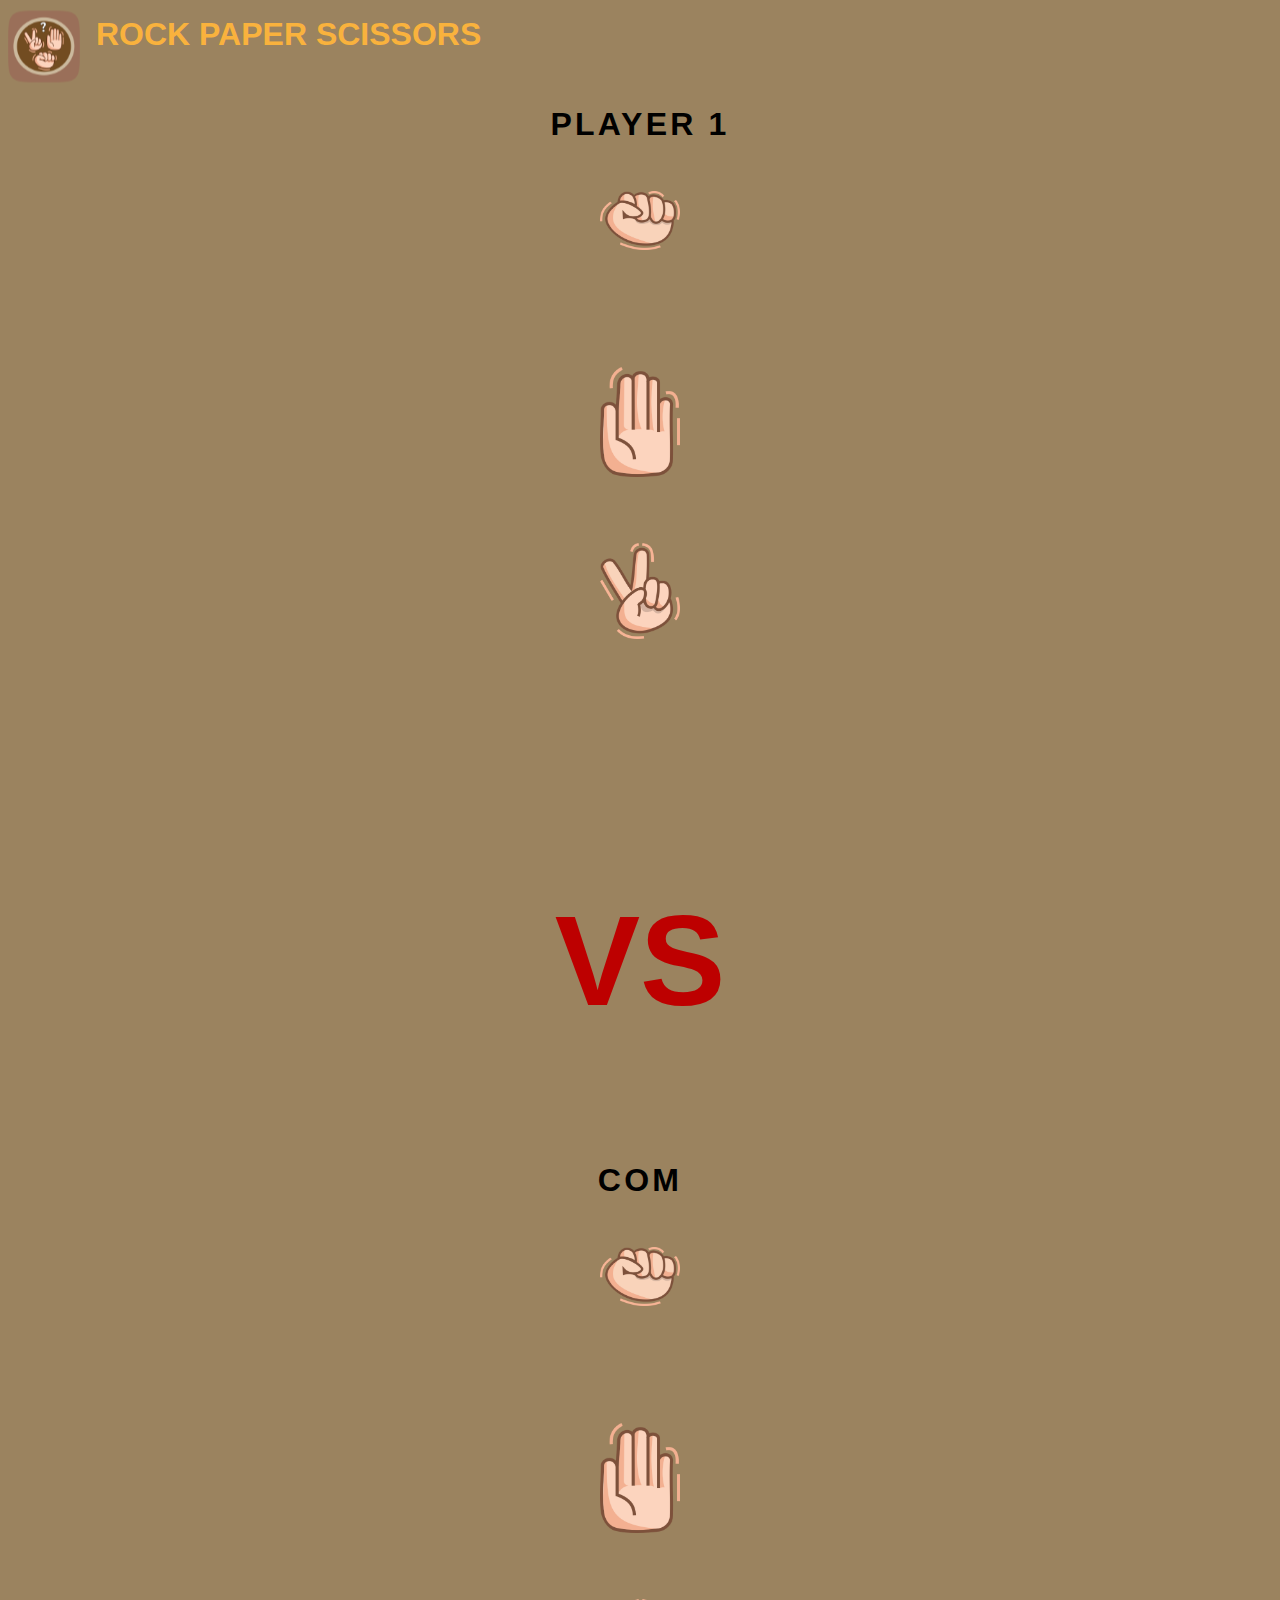
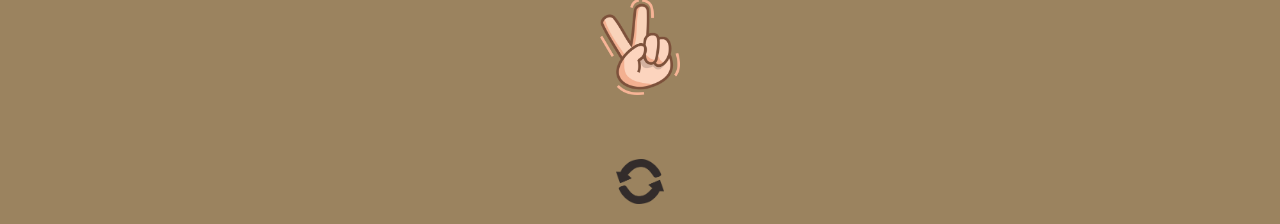
<file: index.html>
<!DOCTYPE html>
<html lang="en">
<head>
  <meta charset="UTF-8">
  <meta name="viewport" content="width=device-width, initial-scale=1.0">
  <meta author='Bonaventura Sunu'>
  <link rel="shortcut icon" href="./assets/logo-games.ico" type="image/x-icon">
  <title>Rock Paper Scissor</title>
  <link rel="stylesheet" href="https://stackpath.bootstrapcdn.com/bootstrap/4.5.0/css/bootstrap.min.css" integrity="sha384-9aIt2nRpC12Uk9gS9baDl411NQApFmC26EwAOH8WgZl5MYYxFfc+NcPb1dKGj7Sk" crossorigin="anonymous">
  <link rel="stylesheet" href="main.css">
  <script src="main.js"></script>
</head>
<body>
  <div class="container-fluid">
    <!-- header area  -->
    <header>
      <div class="row mb-3 justify-content-start">
        <div class="col logo mt-2">
          <img src="./assets/logo.svg" alt="Logo Rock Paper Scissors">
          <p class="tagline">
              ROCK PAPER SCISSORS
          </p>
        </div>
      </div>
    </header>

    <!-- main area  -->
    <main class="row justify-content-center mt-3">
      <div class="col-xl-3 box">
        <h1 class="player">
              PLAYER 1
        </h1>
        <div class="row row-cols-1 justify-content-center">
          <figure class="col-xl-7 pt-4 figure" id="rock">
              <input type="image" src="./assets/rock-mini.png" class="choice-player choice-hover" onclick="getChoice(0)">
          </figure>
          <figure class="col-xl-7 figure" id="paper">
              <input type="image" src="./assets/paper-mini.png" class="choice-player choice-hover" onclick="getChoice(1)">
          </figure>
          <figure class="col-xl-7 figure" id="scissors">
              <input type="image" src="./assets/scissors-mini.png" class="choice-player choice-hover" onclick="getChoice(2)">
          </figure>
        </div>
      </div>
      <div class="col-xl-2 ml-3 mr-3 result">
        <div class="row justify-content-center">
          <div class="col vs" id="vs">
            <p>
                VS
            </p>
          </div>
          <div class="col win-player" id="win-player">
              <p>
                  PLAYER 1
              </p>
              <p>
                  WIN
              </p>
          </div>
          <div class="col win-com" id="win-com">
              <p>
                  COM
              </p>
              <p>
                  WIN
              </p>
          </div>
          <div class="col draw" id="draw">
              <p>
                  DRAW
              </p>
          </div>
        </div>
      </div>
      <div class="col-xl-3 com">
        <h1 class="player">
          COM
        </h1>
        <div class="row row-cols-1 justify-content-center">
          <figure class="col-xl-7 pt-4 figure" id="com-rock">
              <img src="./assets/rock-mini.png" alt="Rock" class="choice-com">
          </figure>
          <figure class="col-xl-7 figure" id="com-paper">
              <img src="./assets/paper-mini.png" alt="Paper" class="choice-com">
          </figure>
          <figure class="col-xl-7 figure" id="com-scissors">
              <img src="./assets/scissors-mini.png" alt="Scissors" class="choice-com">
          </figure>
        </div>
      </div>
    </main>

    <!-- refresh button  -->
    <section class="row mt-5 mb-5 refresh">
        <figure onclick="refreshGame()" class="col">
            <img src="./assets/refresh-mini.png" class="refresh-btn">
        </figure>
    </section>
  </div>
</body>
</html>
</file>
<file: main.css>
body {
  background-color: #9B835F;
}

.logo {
  display: flex;
  flex-direction: row;
}

.tagline {
  font-size: 2rem;
  font-family: sans-serif;
  font-weight: bold;
  color: #F9B23D;
  margin-left: 1rem;
  margin-top: 0.5rem;
}

.box {
  text-align: center;
}

.result {
  text-align: center;
}

input {
  color: none !important;
}

.figure {
  height: 10rem;
  text-align: center;
}

.chosen {
  background-color: #C4C4C4;
  border-radius: 1rem;
}

.choice-hover:hover {
  transform: scale(1.2) rotate(15deg);
}

.choice-player {
  max-width: 5rem;
  height: auto;
  margin: 1rem;
  cursor: pointer;
}

.choice-com {
  max-width: 5rem;
  height: auto;
  margin: 1rem;
}

.player {
  font-family: sans-serif;
  letter-spacing: 0.2rem;
  text-align: center;
  margin-bottom: 2rem;
  font-weight: bold;
  font-size: 2rem;
}

.vs {
  color: #BD0000;
  font-size: 8rem;
  font-weight: bolder;
  font-family: sans-serif;
  display: block;
  margin-top: 12.5rem;
  margin-bottom: 3rem;
}

.win-player,
.win-com {
  color: white;
  font-family: sans-serif;
  letter-spacing: 0.2rem;
  font-weight: bold;
  font-size: 1.3rem;
  padding-top: 0.1rem;
  padding-bottom: 0.1rem;
  margin-top: 10rem;
  background-color: #4C9654;
  transform: rotate(-15deg);
  height: 10rem;
  padding-top: 2.5rem;
  margin-bottom: 10rem;
}

.win-player {
  display: none;
}

.win-com {
  display: none;
}

.draw {
  color: white;
  font-family: sans-serif;
  letter-spacing: 0.2rem;
  font-weight: bold;
  font-size: 1.3rem;
  padding-top: 0.1rem;
  padding-bottom: 0.1rem;
  margin-top: 10rem;
  background-color: #035B0C;
  transform: rotate(-15deg);
  height: 10rem;
  padding-top: 3.5rem;
  margin-bottom: 10rem;
}

.draw {
  display: none;
}

.refresh {
  text-align: center;
}

.refresh-btn {
  max-width: 3rem;
  height: auto;
  cursor: pointer;
}

.refresh-btn:hover {
  transform: scale(1.2);
}

@media (max-width: 1200px) {
  .vs {
    margin-top: 2rem !important;
  }
}
</file>
